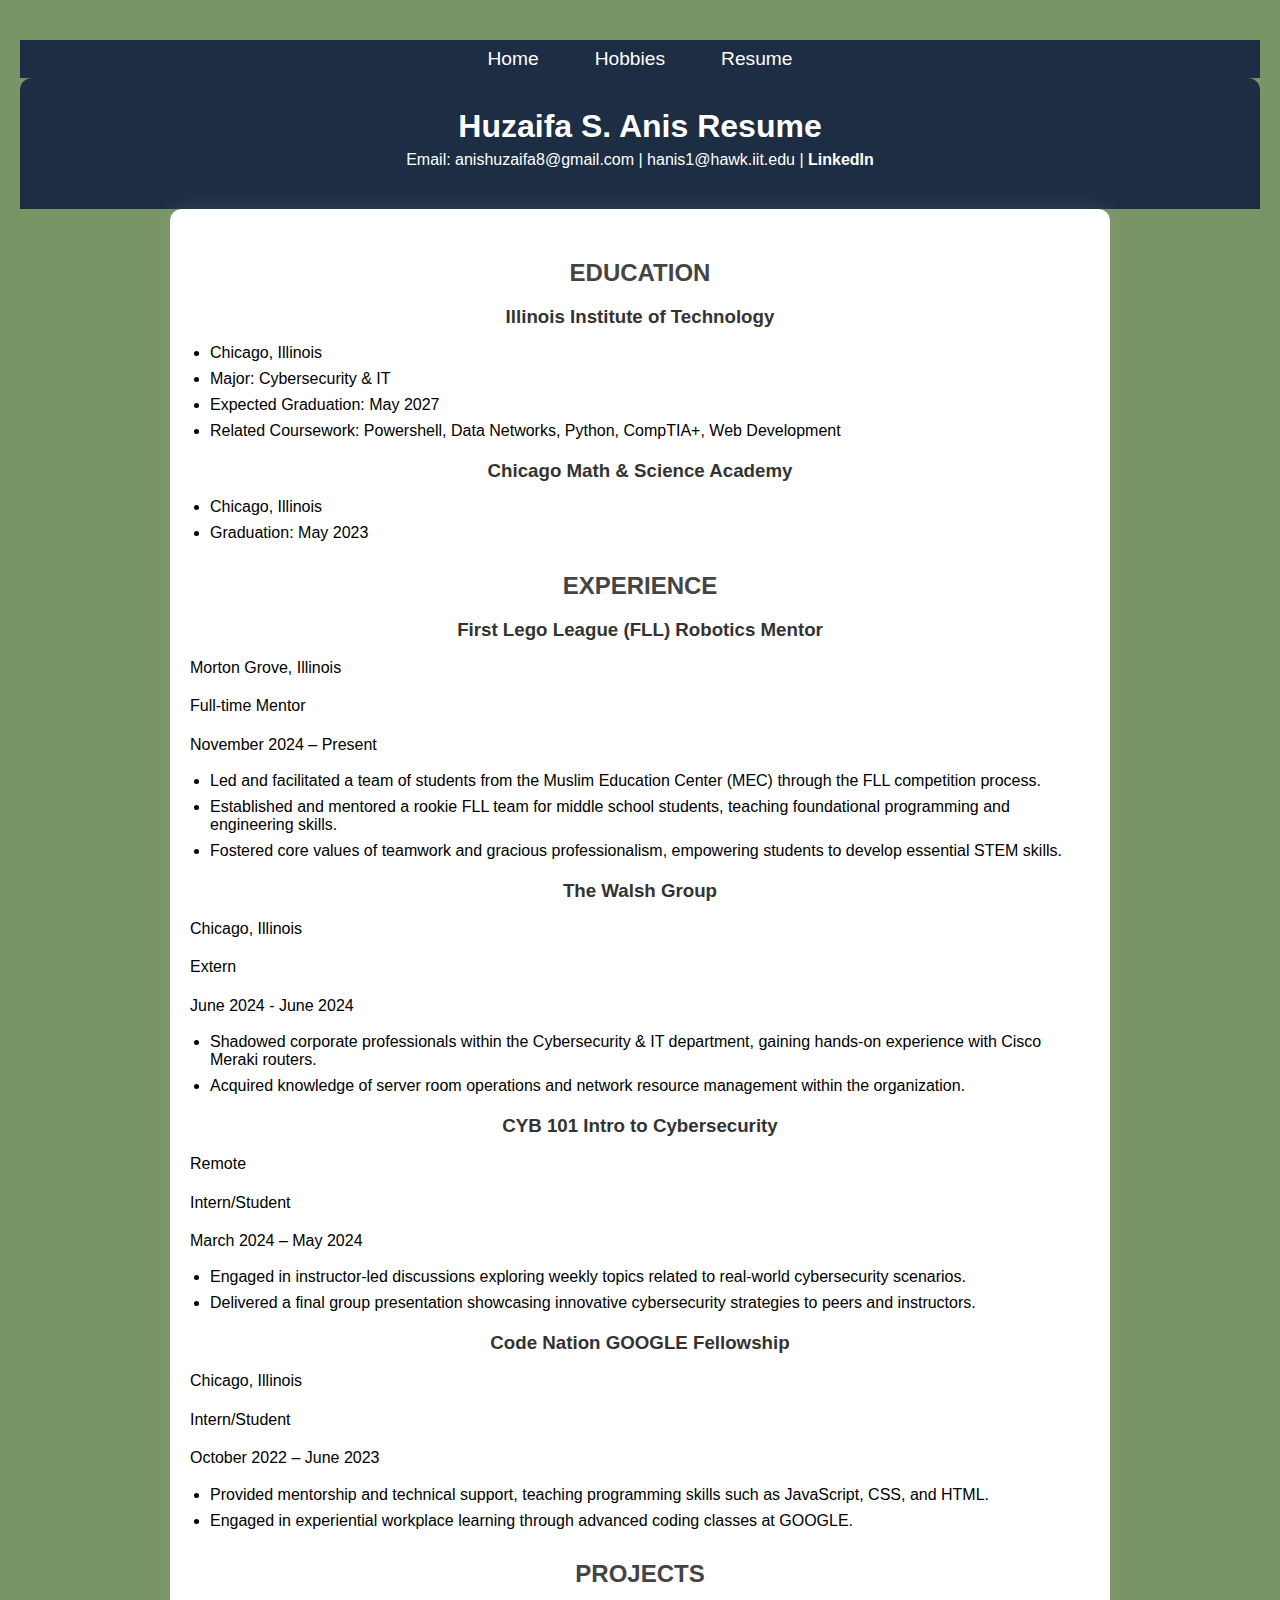
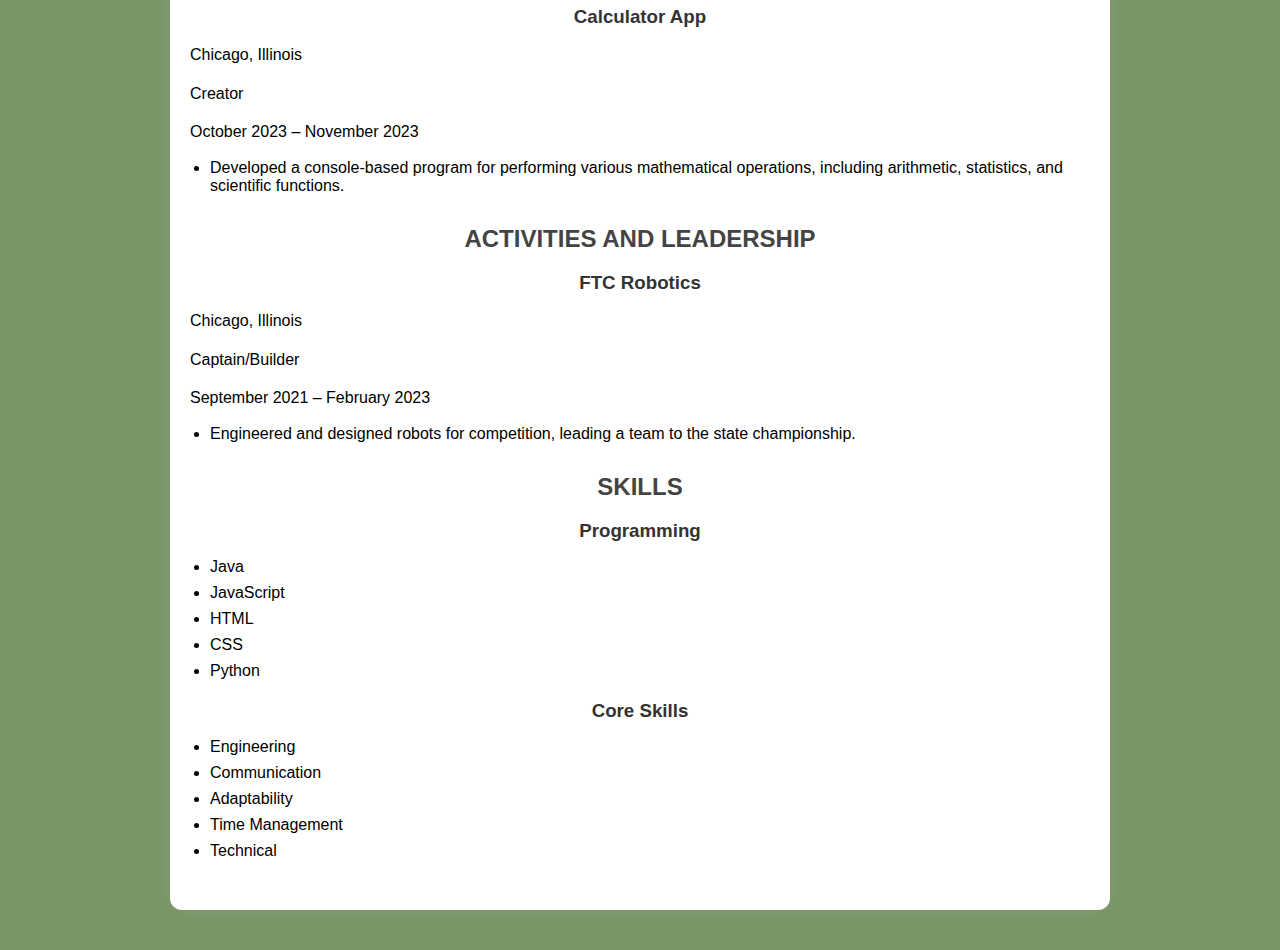
<file: index.html>
<!DOCTYPE html>
<html lang="en">
  <head>
    <meta charset="utf-8">
    <title>Huzaifa Anis</title>
    <link rel="stylesheet" href="css/style.css">
  </head>

  <body>
    <ul class="directory">
      <li><a href="homepage.html">Home</a></li>
      <li><a href="hobbies.html">Hobbies</a></li>
      <li><a href="index.html">Resume</a></li>
    </ul>

    <header>
      <h1>Huzaifa S. Anis Resume</h1>
      <p>
        Email: anishuzaifa8@gmail.com | hanis1@hawk.iit.edu |
        <a href="https://www.linkedin.com/in/huzaifa-anis-06b770230/" target="_blank">LinkedIn</a>
      </p>
    </header>

    <div class="container">
      <section>
        <h2>EDUCATION</h2>
        <div>
          <h3>Illinois Institute of Technology</h3>
          <ul>
            <li>Chicago, Illinois</li>
            <li>Major: Cybersecurity & IT</li>
            <li>Expected Graduation: May 2027</li>
            <li>Related Coursework: Powershell, Data Networks, Python, CompTIA+, Web Development</li>
          </ul>
        </div>

        <div>
          <h3>Chicago Math & Science Academy</h3>
          <ul>
            <li>Chicago, Illinois</li>
            <li>Graduation: May 2023</li>
          </ul>
        </div>
      </section>

      <section>
        <h2>EXPERIENCE</h2>
        <div>
          <h3>First Lego League (FLL) Robotics Mentor</h3>
          <p>Morton Grove, Illinois</p>
          <p>Full-time Mentor</p>
          <p>November 2024 – Present</p>
          <ul>
            <li>Led and facilitated a team of students from the Muslim Education Center (MEC) through the FLL competition process.</li>
            <li>Established and mentored a rookie FLL team for middle school students, teaching foundational programming and engineering skills.</li>
            <li>Fostered core values of teamwork and gracious professionalism, empowering students to develop essential STEM skills.</li>
          </ul>
        </div>

        <div>
          <h3>The Walsh Group</h3>
          <p>Chicago, Illinois</p>
          <p>Extern</p>
          <p>June 2024 - June 2024</p>
          <ul>
            <li>Shadowed corporate professionals within the Cybersecurity & IT department, gaining hands-on experience with Cisco Meraki routers.</li>
            <li>Acquired knowledge of server room operations and network resource management within the organization.</li>
          </ul>
        </div>

        <div>
          <h3>CYB 101 Intro to Cybersecurity</h3>
          <p>Remote</p>
          <p>Intern/Student</p>
          <p>March 2024 – May 2024</p>
          <ul>
            <li>Engaged in instructor-led discussions exploring weekly topics related to real-world cybersecurity scenarios.</li>
            <li>Delivered a final group presentation showcasing innovative cybersecurity strategies to peers and instructors.</li>
          </ul>
        </div>

        <div>
          <h3>Code Nation GOOGLE Fellowship</h3>
          <p>Chicago, Illinois</p>
          <p>Intern/Student</p>
          <p>October 2022 – June 2023</p>
          <ul>
            <li>Provided mentorship and technical support, teaching programming skills such as JavaScript, CSS, and HTML.</li>
            <li>Engaged in experiential workplace learning through advanced coding classes at GOOGLE.</li>
          </ul>
        </div>
      </section>

      <section>
        <h2>PROJECTS</h2>
        <div>
          <h3>Calculator App</h3>
          <p>Chicago, Illinois</p>
          <p>Creator</p>
          <p>October 2023 – November 2023</p>
          <ul>
            <li>Developed a console-based program for performing various mathematical operations, including arithmetic, statistics, and scientific functions.</li>
          </ul>
        </div>
      </section>

      <section>
        <h2>ACTIVITIES AND LEADERSHIP</h2>
        <div>
          <h3>FTC Robotics</h3>
          <p>Chicago, Illinois</p>
          <p>Captain/Builder</p>
          <p>September 2021 – February 2023</p>
          <ul>
            <li>Engineered and designed robots for competition, leading a team to the state championship.</li>
          </ul>
        </div>
      </section>

      <section>
        <h2>SKILLS</h2>
        <div>
          <h3>Programming</h3>
          <ul>
            <li>Java</li>
            <li>JavaScript</li>
            <li>HTML</li>
            <li>CSS</li>
            <li>Python</li>
          </ul>
        </div>

        <div>
          <h3>Core Skills</h3>
          <ul>
            <li>Engineering</li>
            <li>Communication</li>
            <li>Adaptability</li>
            <li>Time Management</li>
            <li>Technical</li>
          </ul>
        </div>
      </section>
    </div>
  </body>
</html>
</file>
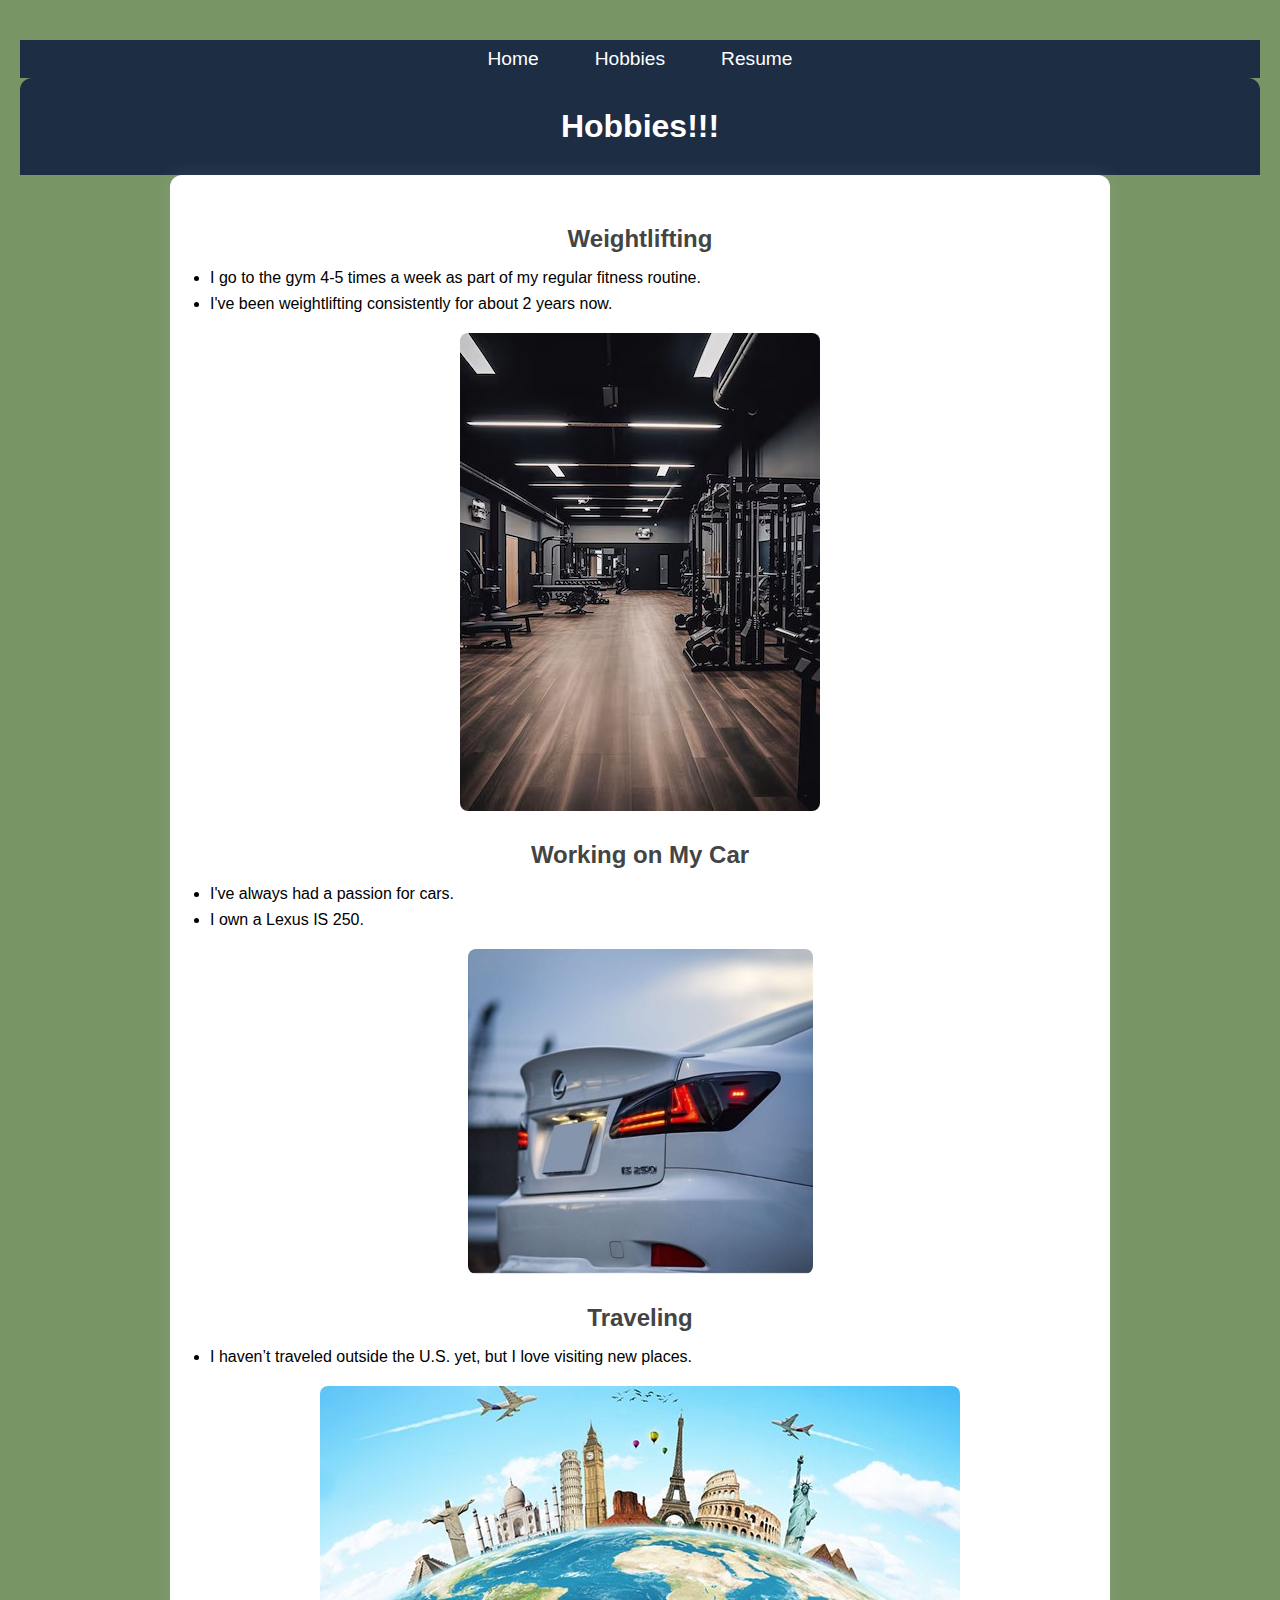
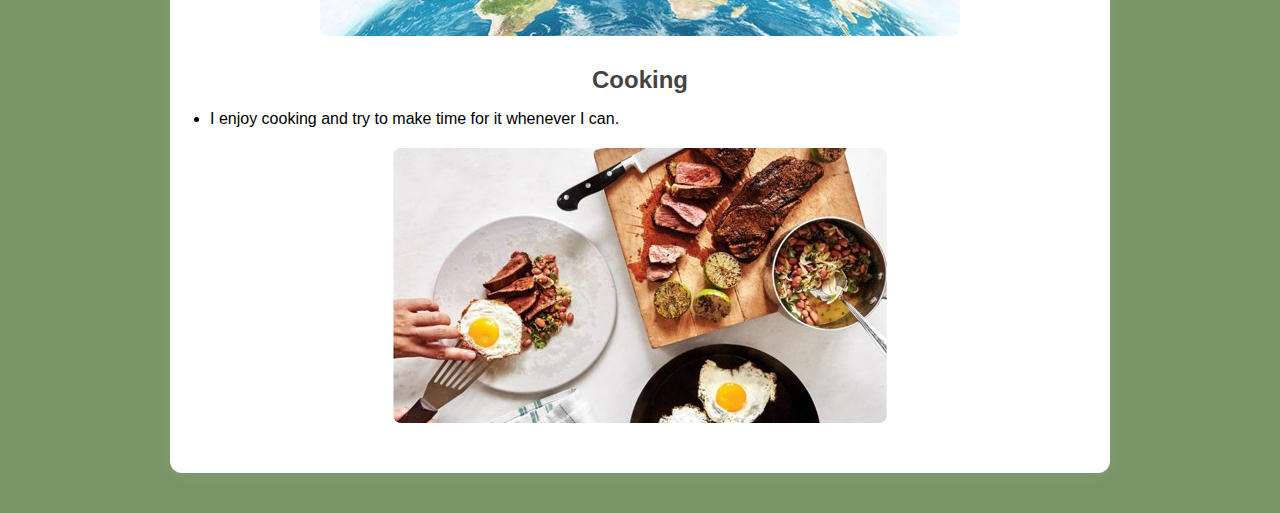
<file: hobbies.html>
<!DOCTYPE html>
<html lang="en">
  <head>
    <meta charset="utf-8">
    <title>Huzaifa Anis - About Me</title>
    <link rel="stylesheet" href="css/style.css">
  </head>

  <body>
    <nav>
      <ul class="directory">
        <li><a href="homepage.html">Home</a></li>
        <li><a href="hobbies.html">Hobbies</a></li>
        <li><a href="index.html">Resume</a></li>
      </ul>
    </nav>

    <header>
      <h1>Hobbies!!!</h1>
    </header>

    <div class="container">
      <section>
        <h2>Weightlifting</h2>
        <ul>
          <li>I go to the gym 4-5 times a week as part of my regular fitness routine.</li>
          <li>I've been weightlifting consistently for about 2 years now.</li>
        </ul>
        <img src="pictures/gym.jpg" alt="Weightlifting">
      </section>

      <section>
        <h2>Working on My Car</h2>
        <ul>
          <li>I've always had a passion for cars.</li>
          <li>I own a Lexus IS 250.</li>
        </ul>
        <img src="pictures/lexus.jpg" alt="Lexus">
      </section>

      <section>
        <h2>Traveling</h2>
        <ul>
          <li>I haven’t traveled outside the U.S. yet, but I love visiting new places.</li>
        </ul>
        <img src="pictures/Travel.jpg" alt="Traveling">
      </section>

      <section>
        <h2>Cooking</h2>
        <ul>
          <li>I enjoy cooking and try to make time for it whenever I can.</li>
        </ul>
        <img src="pictures/cooking.jpg" alt="Cooking">
      </section>
    </div>
  </body>
</html>
</file>
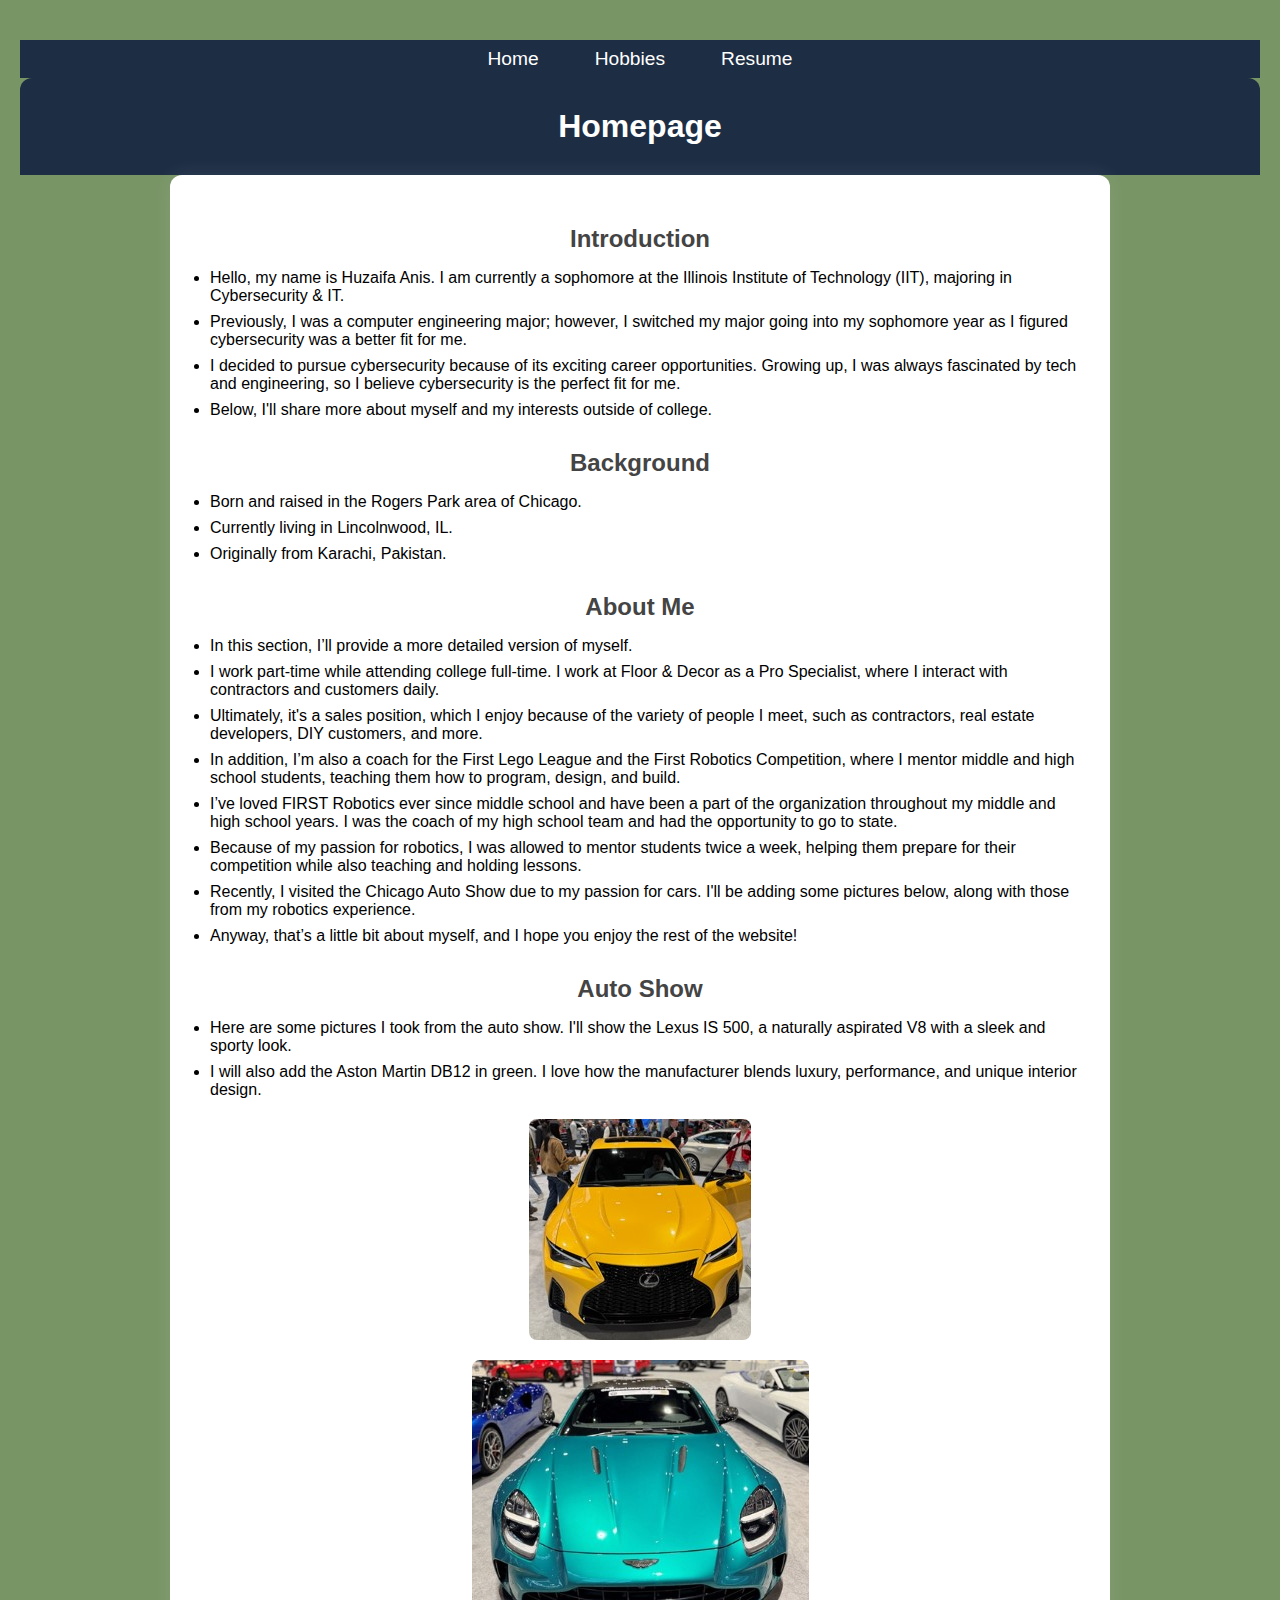
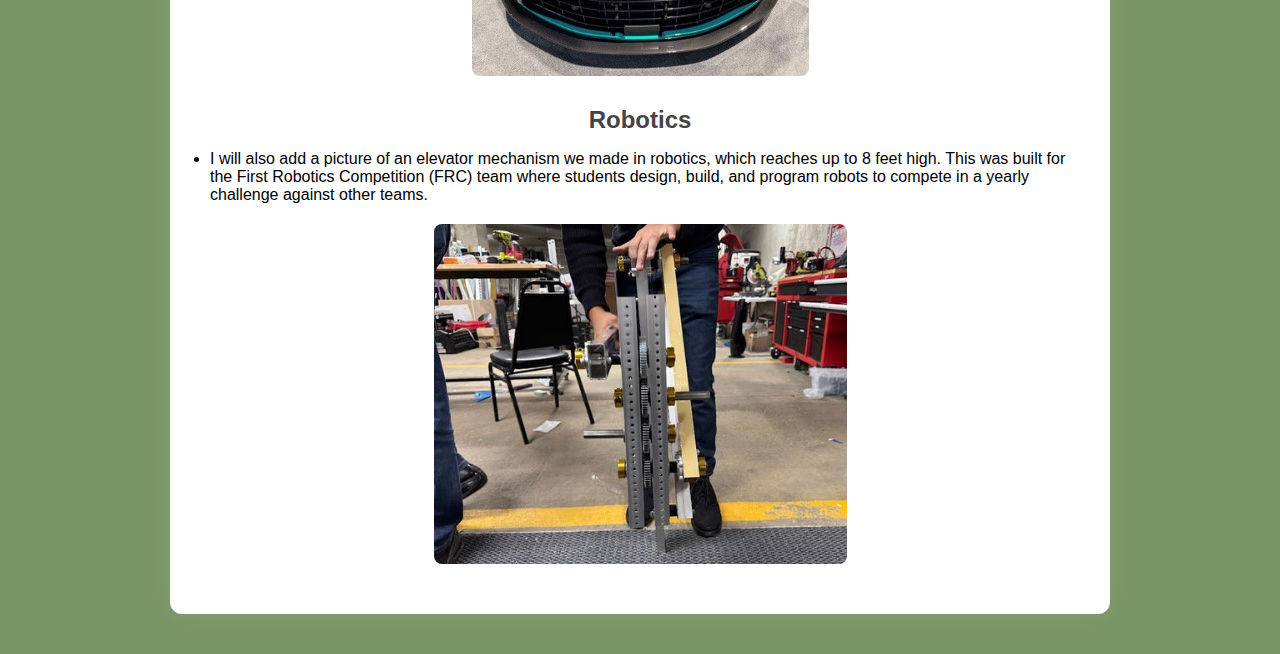
<file: homepage.html>
<!DOCTYPE html>
<html lang="en">
  <head>
    <meta charset="utf-8">
    <title>Huzaifa Anis - Homepage</title>
    <link rel="stylesheet" href="css/style.css">
  </head>

  <body>
    <nav>
      <ul class="directory">
        <li><a href="homepage.html">Home</a></li>
        <li><a href="hobbies.html">Hobbies</a></li>
        <li><a href="index.html">Resume</a></li>
      </ul>
    </nav>

    <header>
      <h1>Homepage</h1>
    </header>

    <div class="container">
      <section>
        <h2>Introduction</h2>
        <ul>
          <li>Hello, my name is Huzaifa Anis. I am currently a sophomore at the Illinois Institute of Technology (IIT), majoring in Cybersecurity & IT.</li>
          <li>Previously, I was a computer engineering major; however, I switched my major going into my sophomore year as I figured cybersecurity was a better fit for me.</li>
          <li>I decided to pursue cybersecurity because of its exciting career opportunities. Growing up, I was always fascinated by tech and engineering, so I believe cybersecurity is the perfect fit for me.</li>
          <li>Below, I'll share more about myself and my interests outside of college.</li>
        </ul>
      </section>

      <section>
        <h2>Background</h2>
        <ul>
          <li>Born and raised in the Rogers Park area of Chicago.</li>
          <li>Currently living in Lincolnwood, IL.</li>
          <li>Originally from Karachi, Pakistan.</li>
        </ul>
      </section>

      <section>
        <h2>About Me</h2>
        <ul>
          <li>In this section, I’ll provide a more detailed version of myself.</li>
          <li>I work part-time while attending college full-time. I work at Floor & Decor as a Pro Specialist, where I interact with contractors and customers daily.</li>
          <li>Ultimately, it's a sales position, which I enjoy because of the variety of people I meet, such as contractors, real estate developers, DIY customers, and more.</li>
          <li>In addition, I’m also a coach for the First Lego League and the First Robotics Competition, where I mentor middle and high school students, teaching them how to program, design, and build.</li>
          <li>I’ve loved FIRST Robotics ever since middle school and have been a part of the organization throughout my middle and high school years. I was the coach of my high school team and had the opportunity to go to state.</li>
          <li>Because of my passion for robotics, I was allowed to mentor students twice a week, helping them prepare for their competition while also teaching and holding lessons.</li>
          <li>Recently, I visited the Chicago Auto Show due to my passion for cars. I'll be adding some pictures below, along with those from my robotics experience.</li>
          <li>Anyway, that’s a little bit about myself, and I hope you enjoy the rest of the website!</li>
        </ul>
      </section>

      <section>
        <h2>Auto Show</h2>
        <ul>
          <li>Here are some pictures I took from the auto show. I'll show the Lexus IS 500, a naturally aspirated V8 with a sleek and sporty look.</li>
          <li>I will also add the Aston Martin DB12 in green. I love how the manufacturer blends luxury, performance, and unique interior design.</li>
        </ul>
        <img src="pictures/lexus-500.jpg" alt="Lexus">
        <img src="pictures/aston-martin.JPG" alt="Aston">
      </section>

      <section>
        <h2>Robotics</h2>
        <ul>
          <li>I will also add a picture of an elevator mechanism we made in robotics, which reaches up to 8 feet high. This was built for the First Robotics Competition (FRC) team where students design, build, and program robots to compete in a yearly challenge against other teams.</li>
        </ul>
        <img src="pictures/robot_arm.JPG" alt="Robotics">
      </section>
    </div>
  </body>
</html>
</file>
<file: css/style.css>
body {
  font-family: 'Arial', 'Helvetica Neue', sans-serif;
  background-color: #789566;
  color: #ffffff;
  margin: 0;
  padding: 40px 20px;
  text-align: center;
}

.container {
  background-color: #ffffff;
  color: #000000;
  padding: 40px;
  margin: auto;
  max-width: 900px;
  border-radius: 12px;
  box-shadow: 0 0 20px rgba(255, 255, 255, 0.1);
  text-align: left;
  transition: transform 0.3s ease, box-shadow 0.3s ease;
}

.container:hover {
  transform: scale(1.03);
  box-shadow: 0 4px 30px rgba(0, 0, 0, 0.2);
}

header {
  background-color: #1D2D44;
  color: white;
  padding: 30px 20px;
  border-radius: 12px 12px 0 0;
  transition: background-color 0.3s ease;
}

header:hover {
  background-color: #1D2D44;
}

header h1 {
  font-size: 2.5rem;
  margin: 0;
  text-align: center;
}

header p {
  font-size: 1rem;
  margin-top: 0.25rem;
}

header a {
  color: #1D2D44;
  text-decoration: none;
  font-weight: bold;
}

header a:hover {
  text-decoration: underline;
}

.directory {
  list-style: none;
  padding: 0;
  margin: 0;
  background-color: #1D2D44;
  display: flex;
  justify-content: center;
  flex-wrap: wrap;
}

.directory li {
  margin: 8px 16px;
}

.directory a {
  color: white;
  font-size: 1.2rem;
  text-decoration: none;
  padding: 8px 12px;
  border-radius: 6px;
  transition: background-color 0.3s ease;
}

.directory a:hover {
  background-color: #1D2D44;
}

h1, h2, h3 {
  text-align: center;
}

h2 {
  color: #444444;
  margin-top: 30px;
  margin-bottom: 10px;
}

h3 {
  color: #333333;
  margin-bottom: 3px;
}

p {
  font-size: 1rem;
  line-height: 1.4;
  margin-bottom: 8px;
  text-align: center;
}

.container p {
  text-align: left;
  margin-bottom: 15px;
}

ul {
  list-style-type: square;
  padding-left: 20px;
  margin-bottom: 15px;
  text-align: left;
}

ul li {
  margin-bottom: 6px;
}

img {
  display: block;
  margin: 20px auto;
  max-width: 100%;
  height: auto;
  border-radius: 8px;
}

a {
  color: #444444;
  text-decoration: none;
}

a:hover {
  text-decoration: underline;
}

@media (min-width: 768px) {
  .directory {
    flex-direction: row;
    align-items: center;
  }

  header h1 {
    font-size: 2rem;
  }

  .container {
    padding: 20px;
  }

  ul {
    list-style-type: disc;
    padding-left: 20px;
    margin-bottom: 20px;
  }

  ul li {
    margin-bottom: 8px;
  }

  header a[href*="linkedin.com"] {
    color: #ffffff;
    background-color: #1D2D44;
    text-decoration: none;
  }

  header a[href*="linkedin.com"]:hover {
    text-decoration: underline;
  }
}

section {
  margin-bottom: 30px;
}

a {
  color: #2a9d8f;
  text-decoration: none;
}

a:hover {
  text-decoration: underline;
}
</file>
